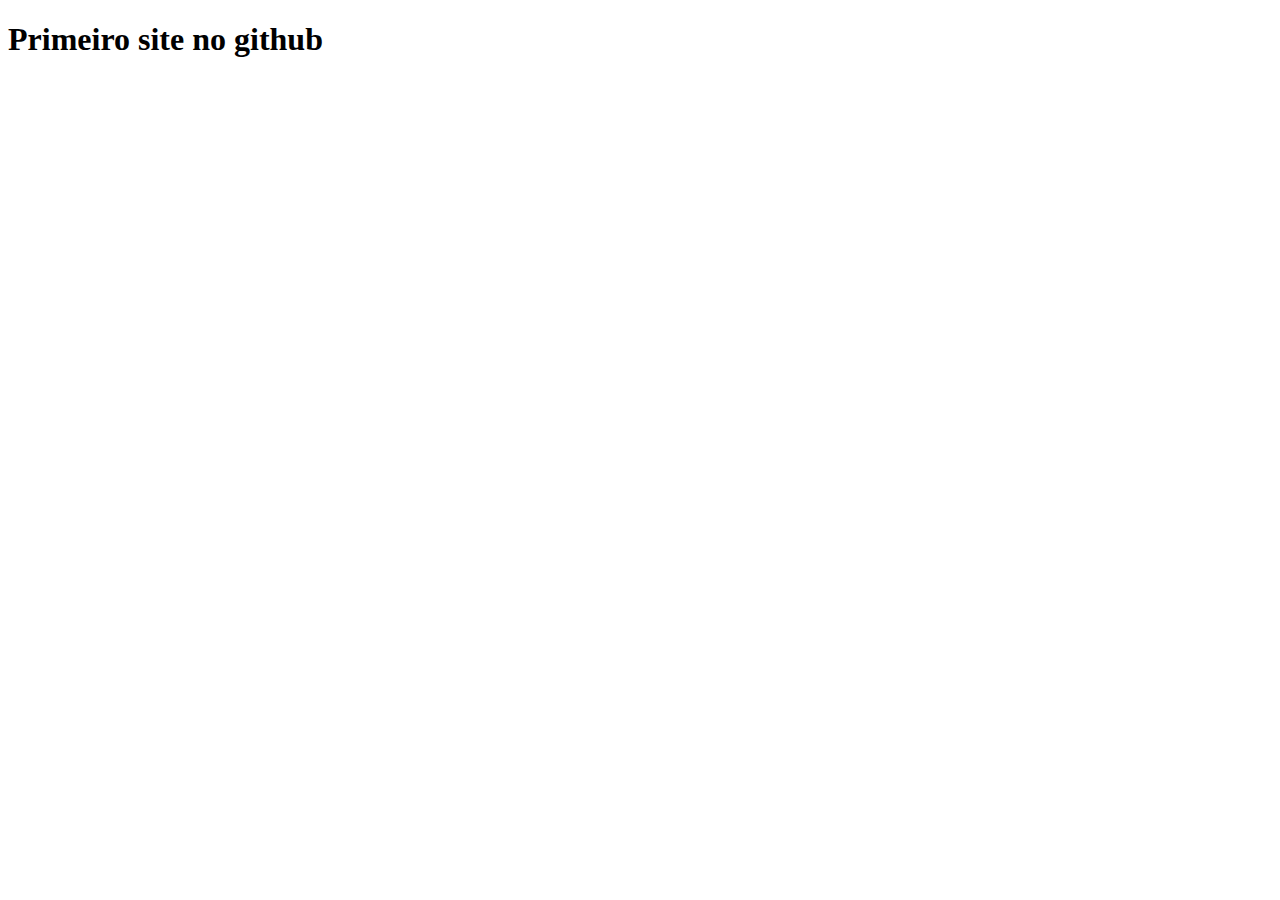
<file: treino/index.html>
<!DOCTYPE html>
<html lang="en">
<head>
    <meta charset="UTF-8">
    <meta name="viewport" content="width=device-width, initial-scale=1.0">
    <title>Teste</title>
</head>
<body>
    <h1>Primeiro site no github</h1>
</body>
</html>
</file>
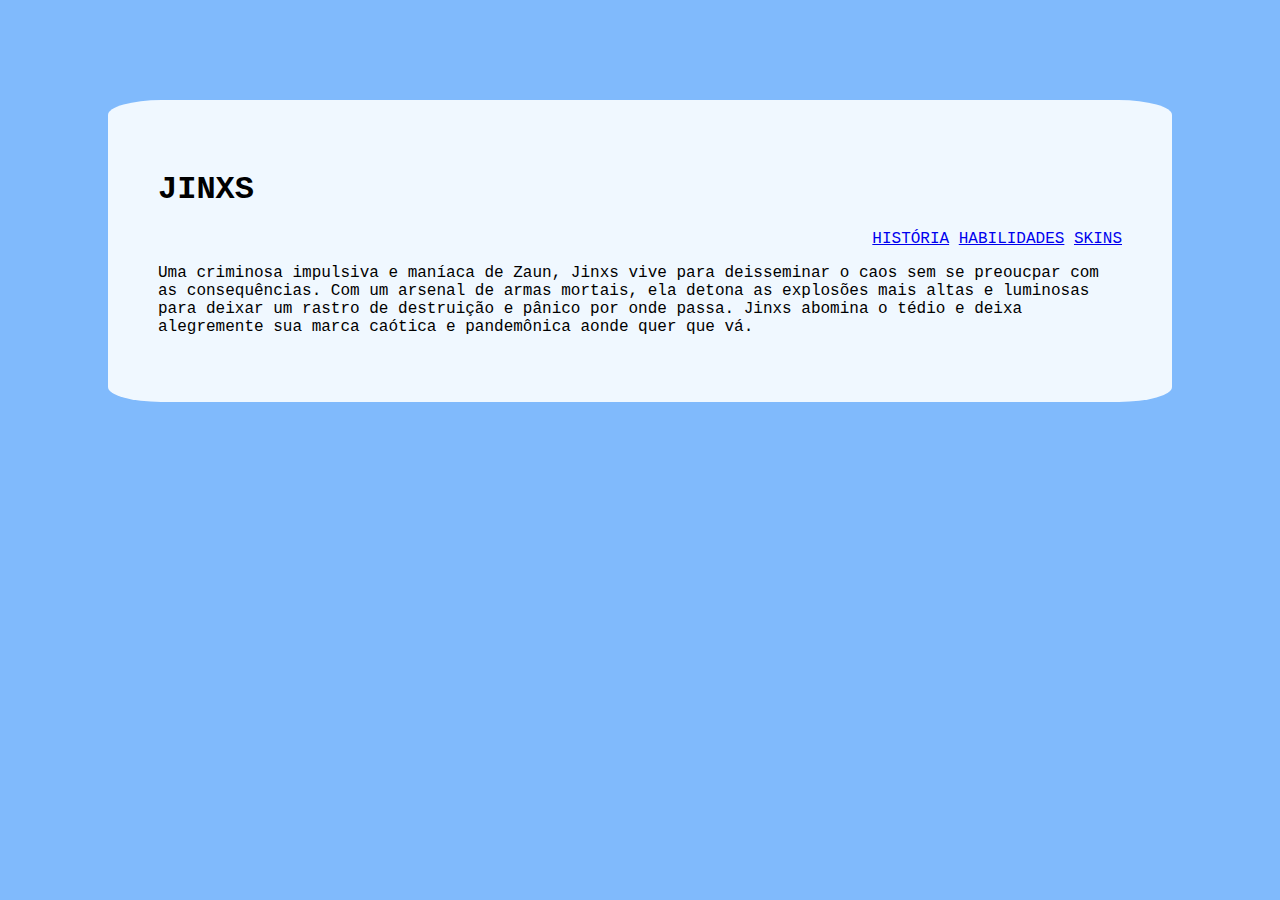
<file: treino/desafios/site1/index.html>
<!DOCTYPE html>
<html lang="pt-br">

<head>
    <meta charset="UTF-8">
    <meta name="viewport" content="width=device-width, initial-scale=1.0">
    <link rel="shortcut icon" href="imagens/macaco.ico" type="image/x-icon">
    <title>JINXS</title>
    <link rel="stylesheet" href="style.css">
</head>

<body>
    <main>
        <h1>
            JINXS
        </h1>

        <ol>
            <a href="historia.html">HISTÓRIA</a>
            <a href="habilidades.html">HABILIDADES</a>
            <a href="skins.html">SKINS</a>
        </ol>
        

        <p>
            Uma criminosa impulsiva e maníaca de Zaun, Jinxs vive para deisseminar o caos sem se preoucpar com as consequências. Com um arsenal de armas mortais, ela detona as explosões mais altas e luminosas para deixar um rastro de destruição e pânico por onde passa. Jinxs abomina o tédio e deixa alegremente sua marca caótica e pandemônica aonde quer que vá.
        </p>
    </main>
</body>

</html>
</file>
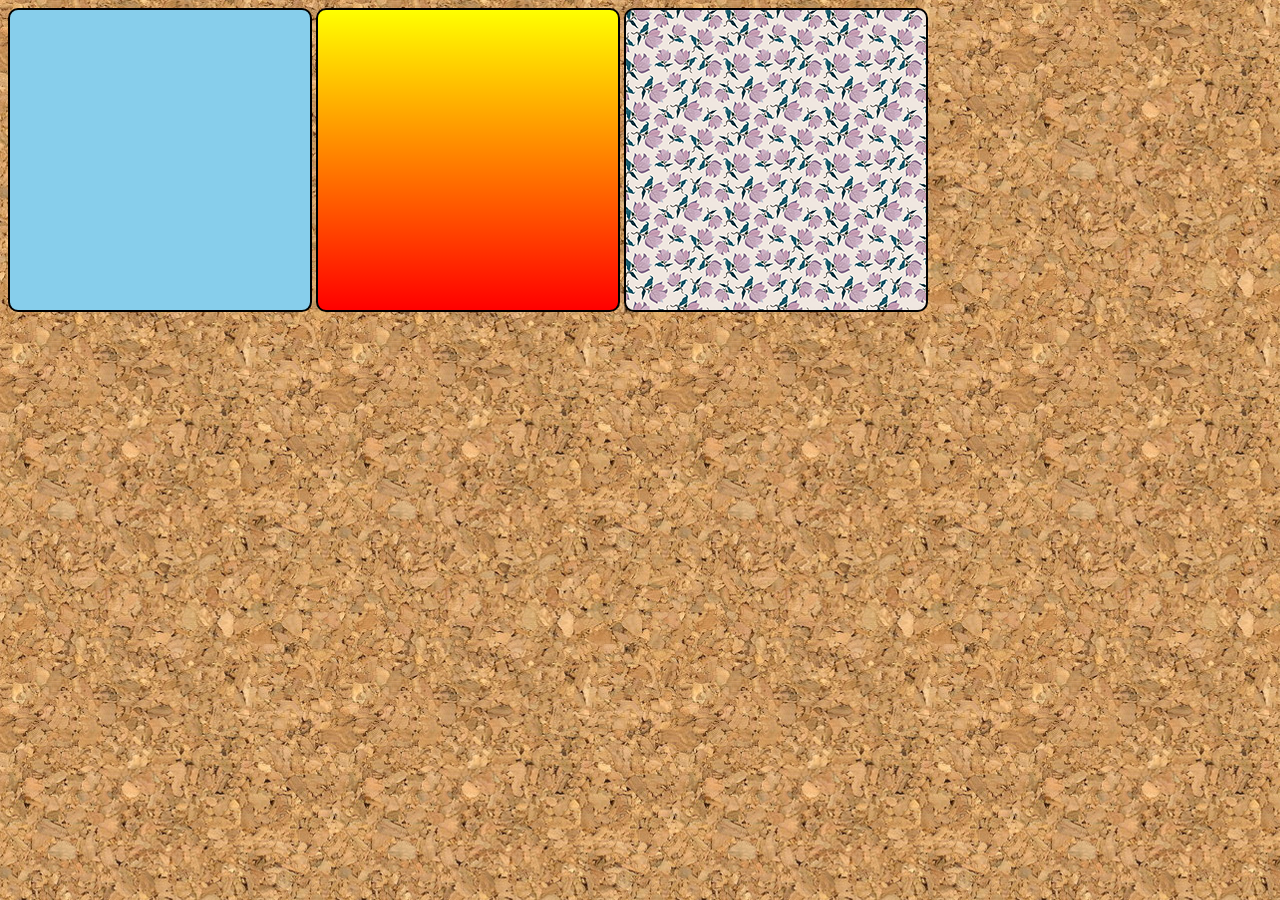
<file: treino/ex22/ex22.html>
<!DOCTYPE html>
<html lang="en">
<head>
    <meta charset="UTF-8">
    <meta name="viewport" content="width=device-width, initial-scale=1.0">
    <title>Exercício 22</title>
    <style>
        body {
            background-image: url('imagens/wallpaper001.jpg');
        }
        div.quadrado {
            display: inline-block;
            border: 2px solid black;
            border-radius: 10px;
            background-color: lightgray;
            width: 300px;
            height: 300px;
        }

        div#q1 {
            background-color: skyblue;

        }

        div#q2 {
            background-image: linear-gradient(to bottom, yellow, red);

        }

        div#q3 {
            background-image: url('imagens/pattern003.png');

        }
    </style>
</head>
<body>
    <div class="quadrado" id="q1">

    </div>
    <div class="quadrado" id="q2">

    </div>
    <div class="quadrado" id="q3">

    </div>
</body>
</html>
</file>
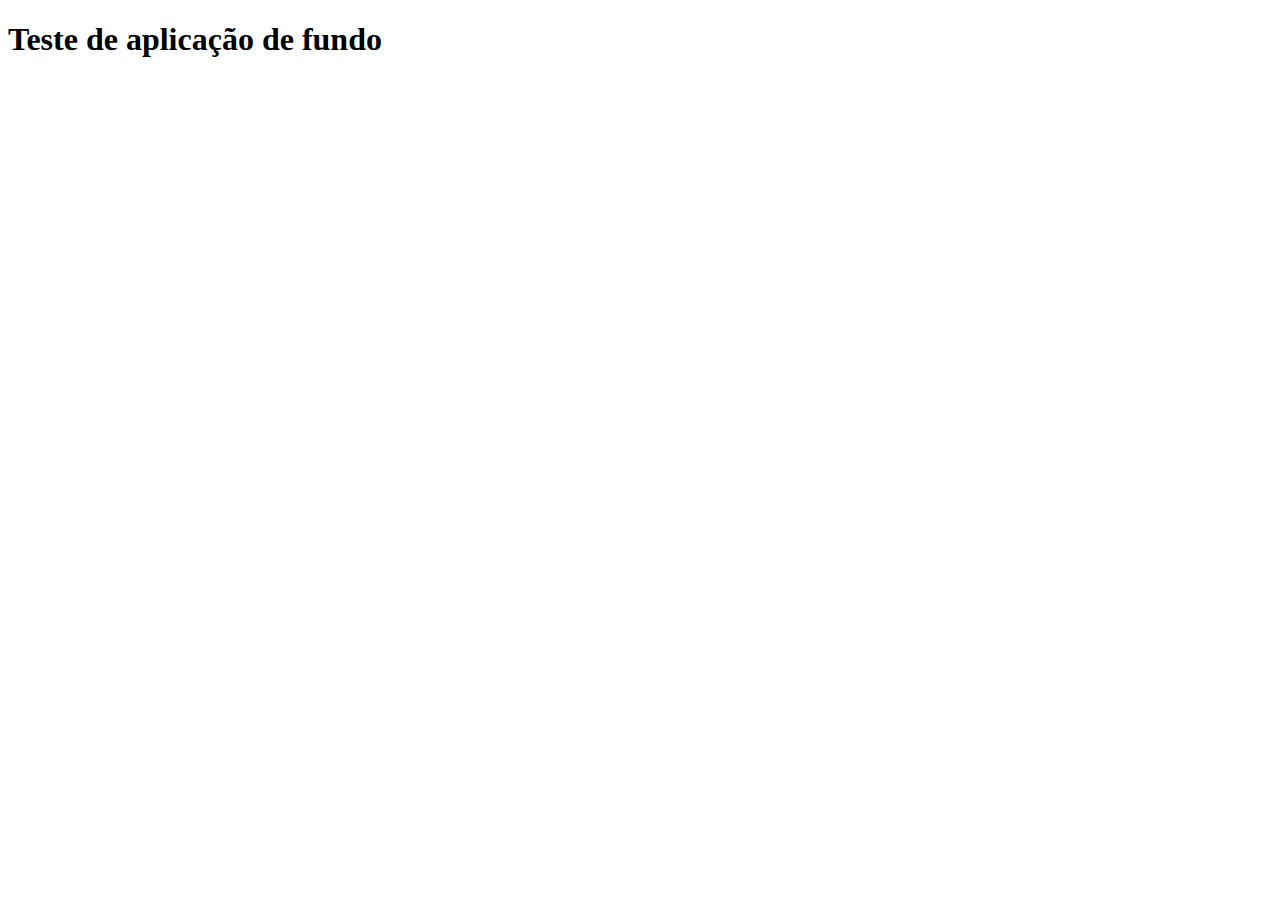
<file: treino/ex22/fundo002.html>
<!DOCTYPE html>
<html lang="pt-br">
<head>
    <meta charset="UTF-8">
    <meta name="viewport" content="width=device-width, initial-scale=1.0">
    <title>personalização dos fundos</title>
    <style>
        body {
            background-image: url('https://github.com/gustavoguanabara/gustavoguanabara.github.io/blob/master/images/mascote-html5.png');
        }
    </style>
</head>
<body>
    <h1>Teste de aplicação de fundo</h1>
</body>
</html>
</file>
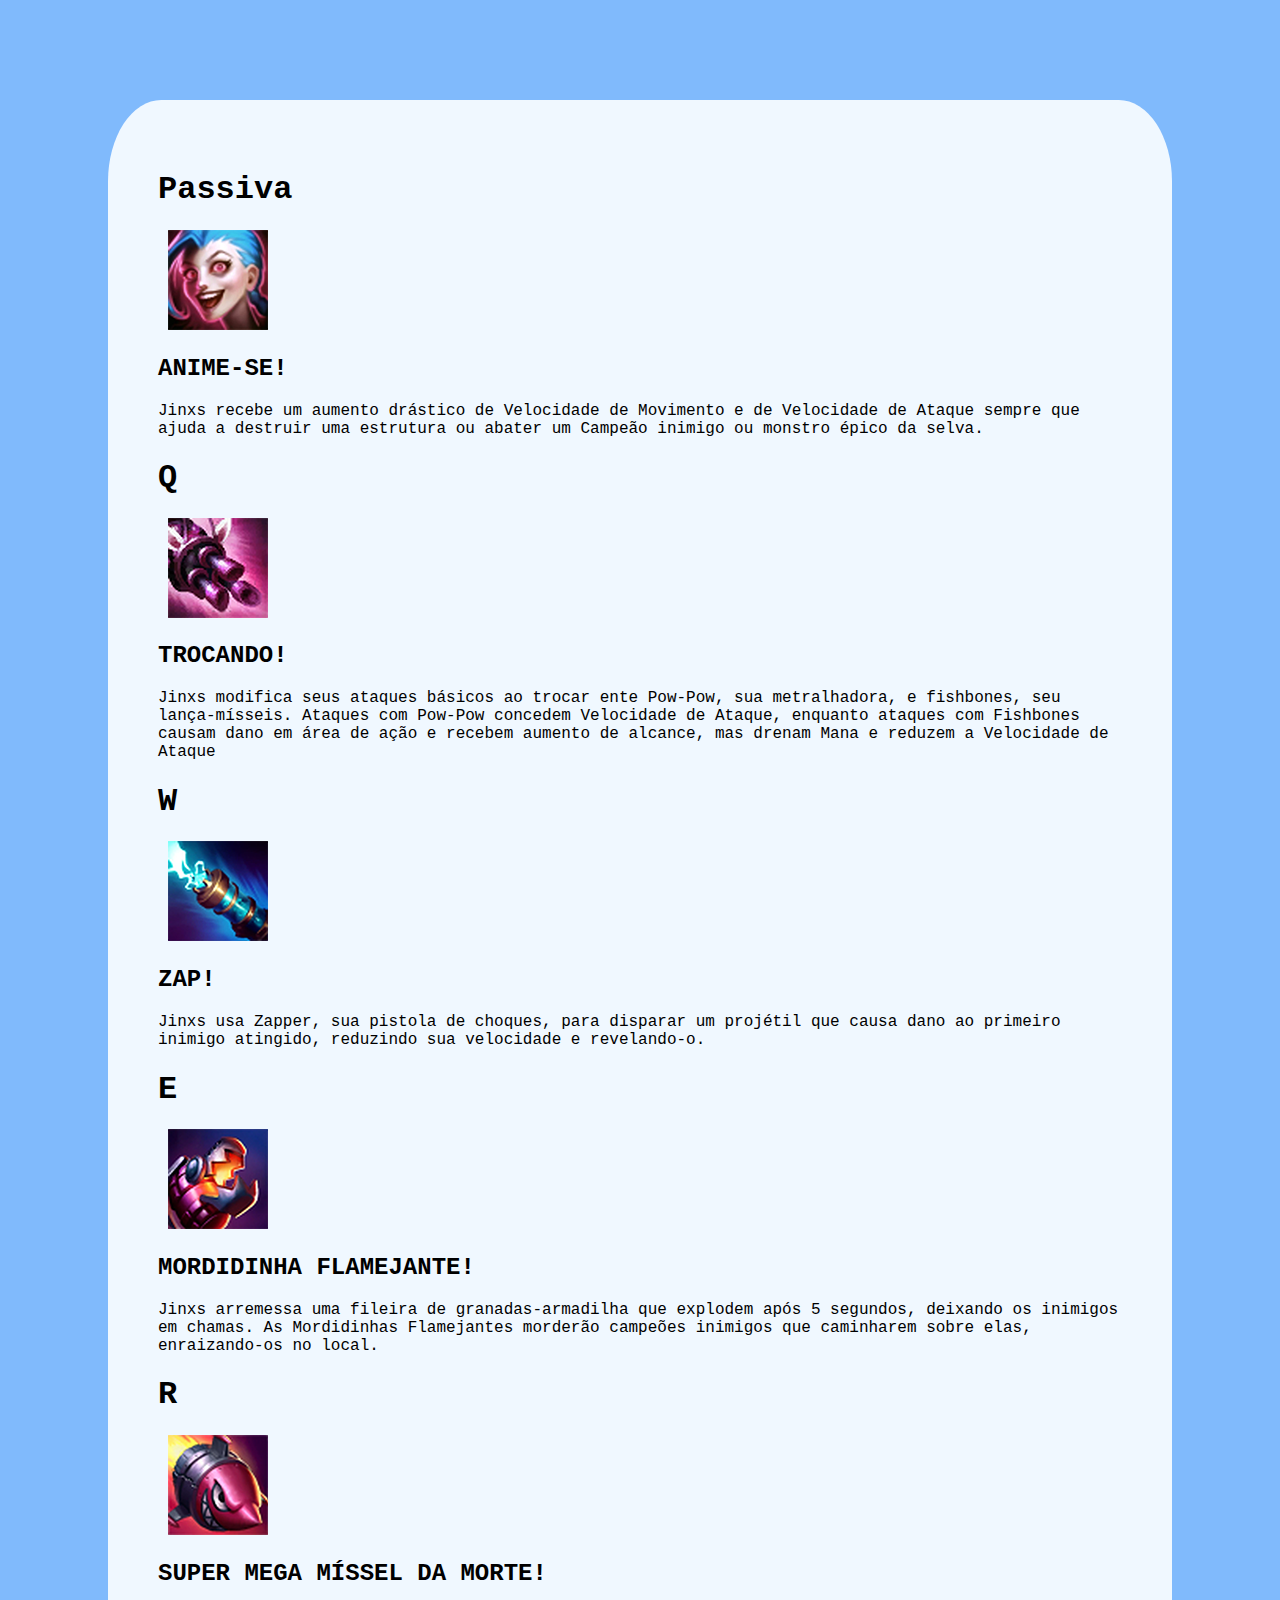
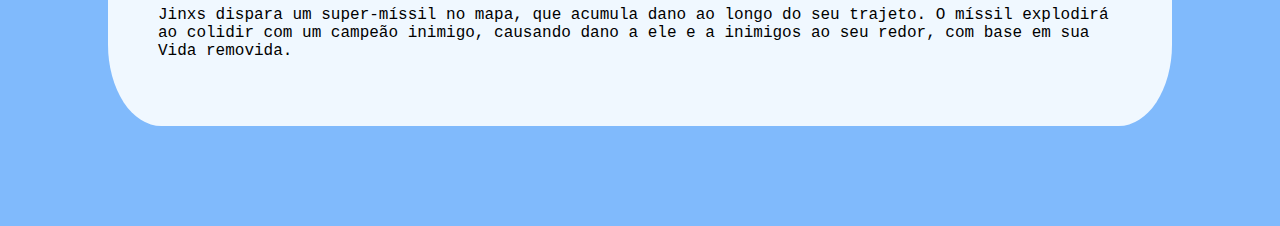
<file: treino/desafios/site1/habilidades.html>
<!DOCTYPE html>
<html lang="en">
<head>
    <meta charset="UTF-8">
    <meta name="viewport" content="width=device-width, initial-scale=1.0">
    <title>HABILIDADES</title>
    <link rel="stylesheet" href="style.css">
</head>
<body>
    <main>
        <h1>Passiva</h1>

        <picture>
            <img src="imagens/animese1.png" alt="imagem">
        </picture>

        <h2>ANIME-SE!</h2>
    
        <p>
            Jinxs recebe um aumento drástico de Velocidade de Movimento e de Velocidade de Ataque sempre que ajuda a destruir uma estrutura ou abater um Campeão inimigo ou monstro épico da selva.
        </p>
    
        <h1>Q</h1>

        <picture>
            <img src="imagens/powpow1.png" alt="imagem">
        </picture>
    
        <H2>TROCANDO!</H2>
    
        <p>
            Jinxs modifica seus ataques básicos ao trocar ente Pow-Pow, sua metralhadora, e fishbones, seu lança-mísseis. Ataques com Pow-Pow concedem Velocidade de Ataque, enquanto ataques com Fishbones causam dano em área de ação e recebem aumento de alcance, mas drenam Mana e reduzem a Velocidade de Ataque
        </p>
    
        <H1>W</H1>

        <picture>
            <img src="imagens/zap1.png" alt="imagem">
        </picture>
    
        <H2>ZAP!</H2>
    
        <P>
            Jinxs usa Zapper, sua pistola de choques, para disparar um projétil que causa dano ao primeiro inimigo atingido, reduzindo sua velocidade e revelando-o.
        </P>
    
        <H1>E</H1>

        <picture>
            <img src="imagens/mordidinha1.png" alt="imagem">
        </picture>
    
        <H2>MORDIDINHA FLAMEJANTE!</H2>
    
        <P>
            Jinxs arremessa uma fileira de granadas-armadilha que explodem após 5 segundos, deixando os inimigos em chamas. As Mordidinhas Flamejantes morderão campeões inimigos que caminharem sobre elas, enraizando-os no local.
        </P>
    
        <H1>R</H1>

        <picture>
            <img src="imagens/megamissil1.png" alt="imagem">
        </picture>
    
        <H2>SUPER MEGA MÍSSEL DA MORTE!</H2>
    
        <P>
            Jinxs dispara um super-míssil no mapa, que acumula dano ao longo do seu trajeto. O míssil explodirá ao colidir com um campeão inimigo, causando dano a ele e a inimigos ao seu redor, com base em sua Vida removida.
        </P>
    </main>

</body>
</html>
</file>
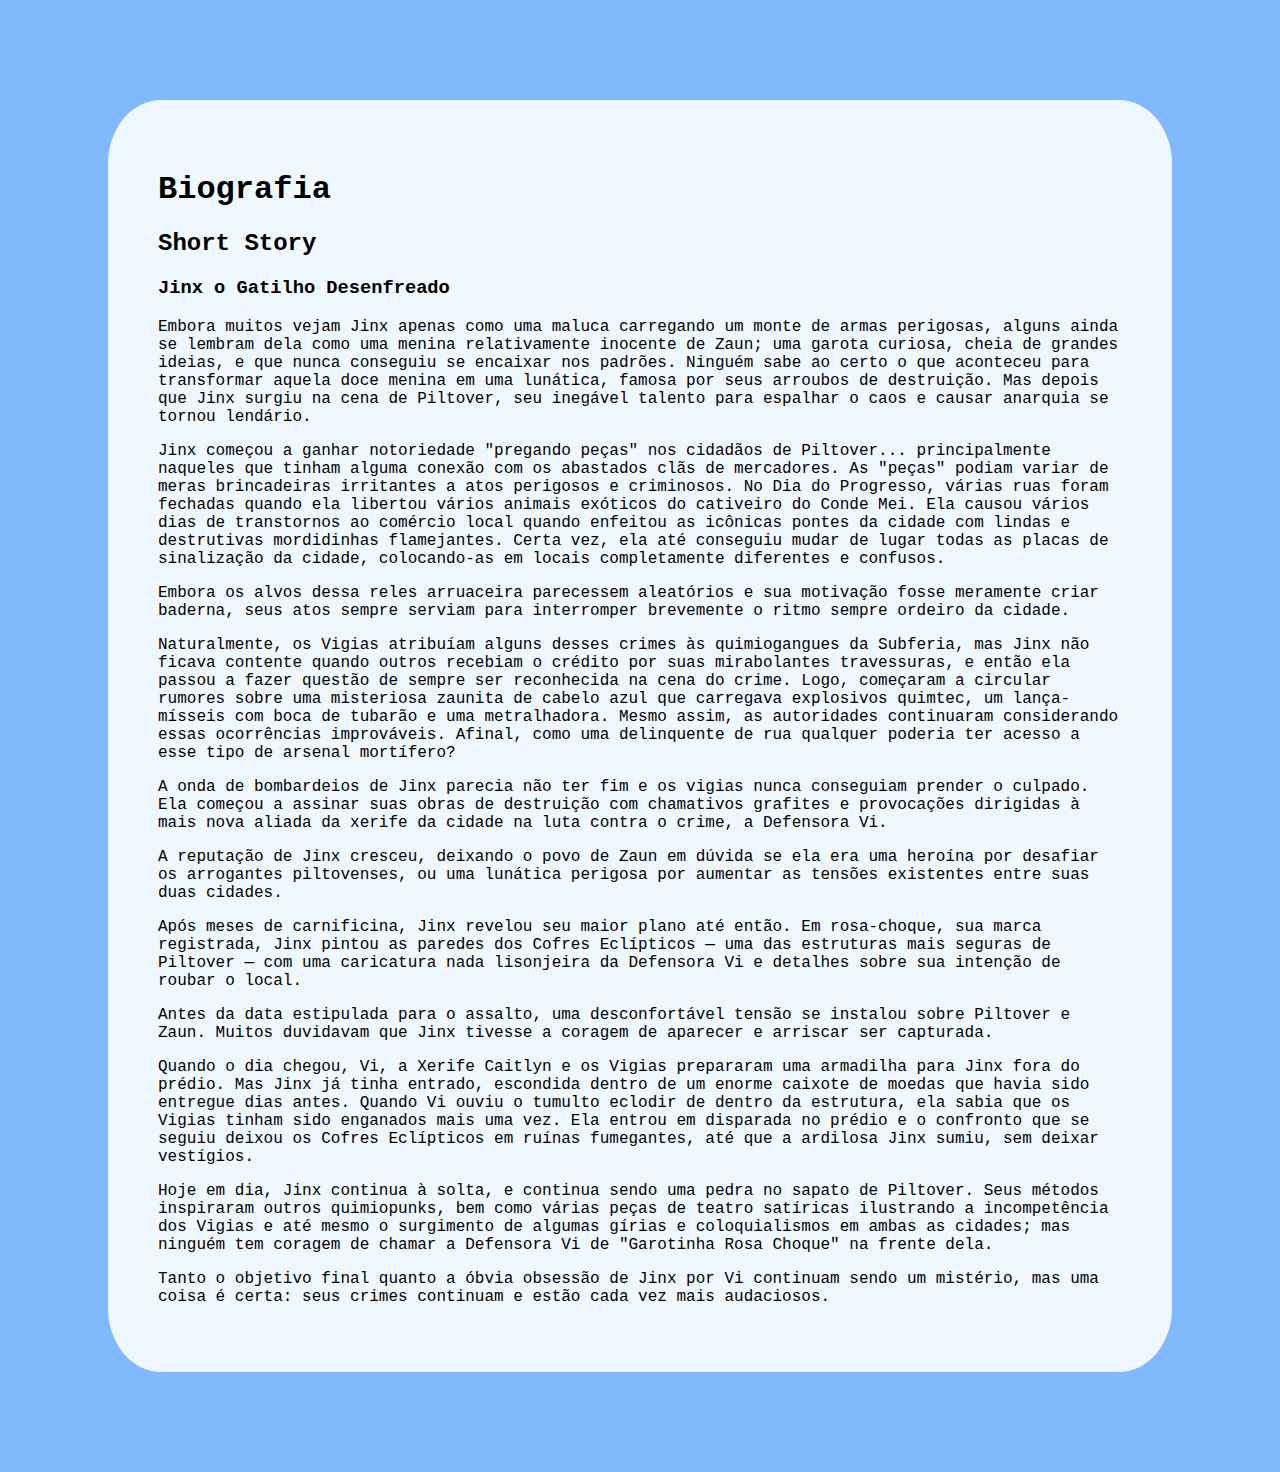
<file: treino/desafios/site1/historia.html>
<!DOCTYPE html>
<html lang="en">
<head>
    <meta charset="UTF-8">
    <meta name="viewport" content="width=device-width, initial-scale=1.0">
    <title>História</title>
    <link rel="stylesheet" href="style.css">
</head>
<body>
    <main>
        <h1>Biografia</h1>

        <h2>
            Short Story
        </h2>

        <h3>Jinx o Gatilho Desenfreado</h3>

            <p>
                Embora muitos vejam Jinx apenas como uma maluca carregando um monte de armas perigosas, alguns ainda se lembram dela como uma menina relativamente inocente de Zaun; uma garota curiosa, cheia de grandes ideias, e que nunca conseguiu se encaixar nos padrões. Ninguém sabe ao certo o que aconteceu para transformar aquela doce menina em uma lunática, famosa por seus arroubos de destruição. Mas depois que Jinx surgiu na cena de Piltover, seu inegável talento para espalhar o caos e causar anarquia se tornou lendário.
            </p>

            <p>
                Jinx começou a ganhar notoriedade "pregando peças" nos cidadãos de Piltover... principalmente naqueles que tinham alguma conexão com os abastados clãs de mercadores. As "peças" podiam variar de meras brincadeiras irritantes a atos perigosos e criminosos. No Dia do Progresso, várias ruas foram fechadas quando ela libertou vários animais exóticos do cativeiro do Conde Mei. Ela causou vários dias de transtornos ao comércio local quando enfeitou as icônicas pontes da cidade com lindas e destrutivas mordidinhas flamejantes. Certa vez, ela até conseguiu mudar de lugar todas as placas de sinalização da cidade, colocando-as em locais completamente diferentes e confusos.
            </p>

            <p>
                Embora os alvos dessa reles arruaceira parecessem aleatórios e sua motivação fosse meramente criar baderna, seus atos sempre serviam para interromper brevemente o ritmo sempre ordeiro da cidade.
            </p>


            <p>
                Naturalmente, os Vigias atribuíam alguns desses crimes às quimiogangues da Subferia, mas Jinx não ficava contente quando outros recebiam o crédito por suas mirabolantes travessuras, e então ela passou a fazer questão de sempre ser reconhecida na cena do crime. Logo, começaram a circular rumores sobre uma misteriosa zaunita de cabelo azul que carregava explosivos quimtec, um lança-mísseis com boca de tubarão e uma metralhadora. Mesmo assim, as autoridades continuaram considerando essas ocorrências improváveis. Afinal, como uma delinquente de rua qualquer poderia ter acesso a esse tipo de arsenal mortífero?
            </p>

            <p>
                A onda de bombardeios de Jinx parecia não ter fim e os vigias nunca conseguiam prender o culpado. Ela começou a assinar suas obras de destruição com chamativos grafites e provocações dirigidas à mais nova aliada da xerife da cidade na luta contra o crime, a Defensora Vi.
            </p>

            <p>
                A reputação de Jinx cresceu, deixando o povo de Zaun em dúvida se ela era uma heroína por desafiar os arrogantes piltovenses, ou uma lunática perigosa por aumentar as tensões existentes entre suas duas cidades.
            </p>


            <p>
                Após meses de carnificina, Jinx revelou seu maior plano até então. Em rosa-choque, sua marca registrada, Jinx pintou as paredes dos Cofres Eclípticos — uma das estruturas mais seguras de Piltover — com uma caricatura nada lisonjeira da Defensora Vi e detalhes sobre sua intenção de roubar o local.
            </p>

            <p>
                Antes da data estipulada para o assalto, uma desconfortável tensão se instalou sobre Piltover e Zaun. Muitos duvidavam que Jinx tivesse a coragem de aparecer e arriscar ser capturada.
            </p>

            <p>
                Quando o dia chegou, Vi, a Xerife Caitlyn e os Vigias prepararam uma armadilha para Jinx fora do prédio. Mas Jinx já tinha entrado, escondida dentro de um enorme caixote de moedas que havia sido entregue dias antes. Quando Vi ouviu o tumulto eclodir de dentro da estrutura, ela sabia que os Vigias tinham sido enganados mais uma vez. Ela entrou em disparada no prédio e o confronto que se seguiu deixou os Cofres Eclípticos em ruínas fumegantes, até que a ardilosa Jinx sumiu, sem deixar vestígios.
            </p>

            <p>
                Hoje em dia, Jinx continua à solta, e continua sendo uma pedra no sapato de Piltover. Seus métodos inspiraram outros quimiopunks, bem como várias peças de teatro satíricas ilustrando a incompetência dos Vigias e até mesmo o surgimento de algumas gírias e coloquialismos em ambas as cidades; mas ninguém tem coragem de chamar a Defensora Vi de "Garotinha Rosa Choque" na frente dela.
            </p>

            <p>
                Tanto o objetivo final quanto a óbvia obsessão de Jinx por Vi continuam sendo um mistério, mas uma coisa é certa: seus crimes continuam e estão cada vez mais audaciosos.
            </p>


    </main>
</body>
</html>
</file>
<file: treino/desafios/site1/style.css>
@charset "UTF-8";
@import url('https://fonts.googleapis.com/css2?family=Bebas+Neue&family=Caveat:wght@400;500;600;700&family=MedievalSharp&display=swap');

      

body {
    font-family: 'Courier New', Courier, monospace;
    background-color: rgb(128, 186, 252);
}

main {
    margin: 100px;
    border: 50px;
    border-radius: 5%;
    padding: 50px;
    
    background-color: aliceblue;
}
main > ol {
    text-align: end;

}

main > h1 {
    
}

main > picture {
    border: 10px;
    padding: 10px;
}
</file>
